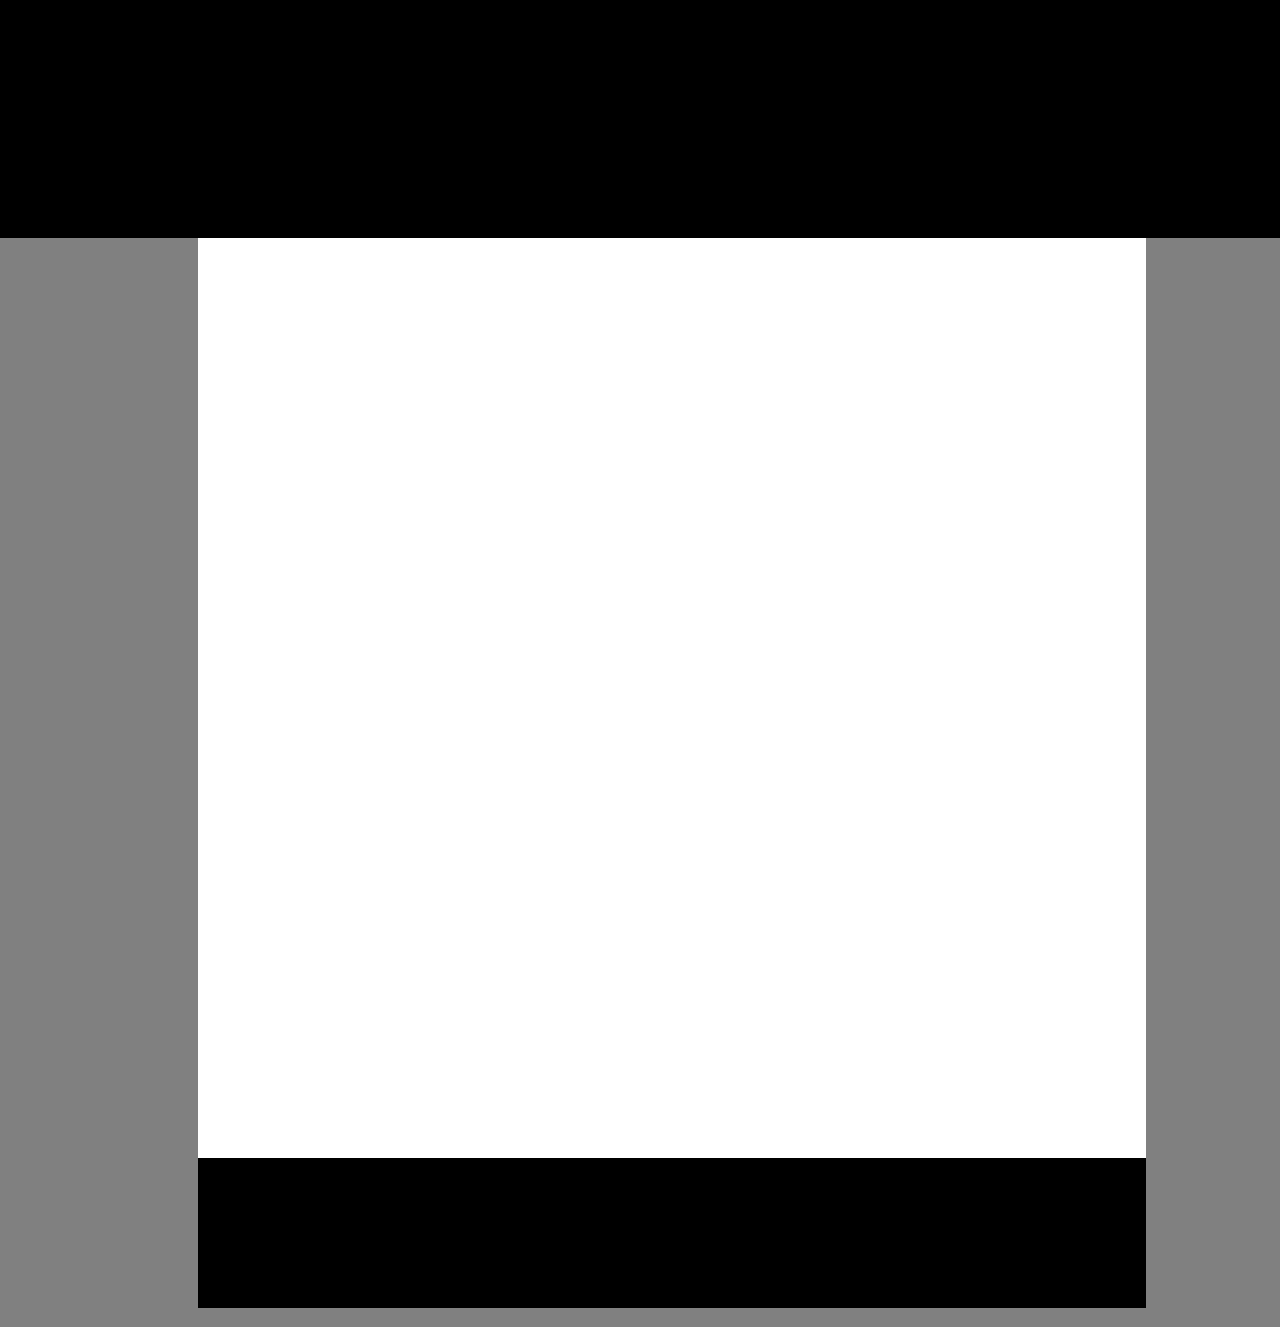
<file: drill-1/index.html>
<!DOCTYPE html>
<html lang="en">
<head>
    <meta charset="UTF-8">
    <meta http-equiv="X-UA-Compatible" content="IE=edge">
    <meta name="viewport" content="width=device-width, initial-scale=1.0">
    <link rel="stylesheet" href="./index.css" />
    <title>Document</title>
</head>
<body>
    <header>
        <h1></h1>
        </header>

        <main>
            
            <h2></h2>
            <h3></h3>
        
        </main>



</body>
</html>
</file>
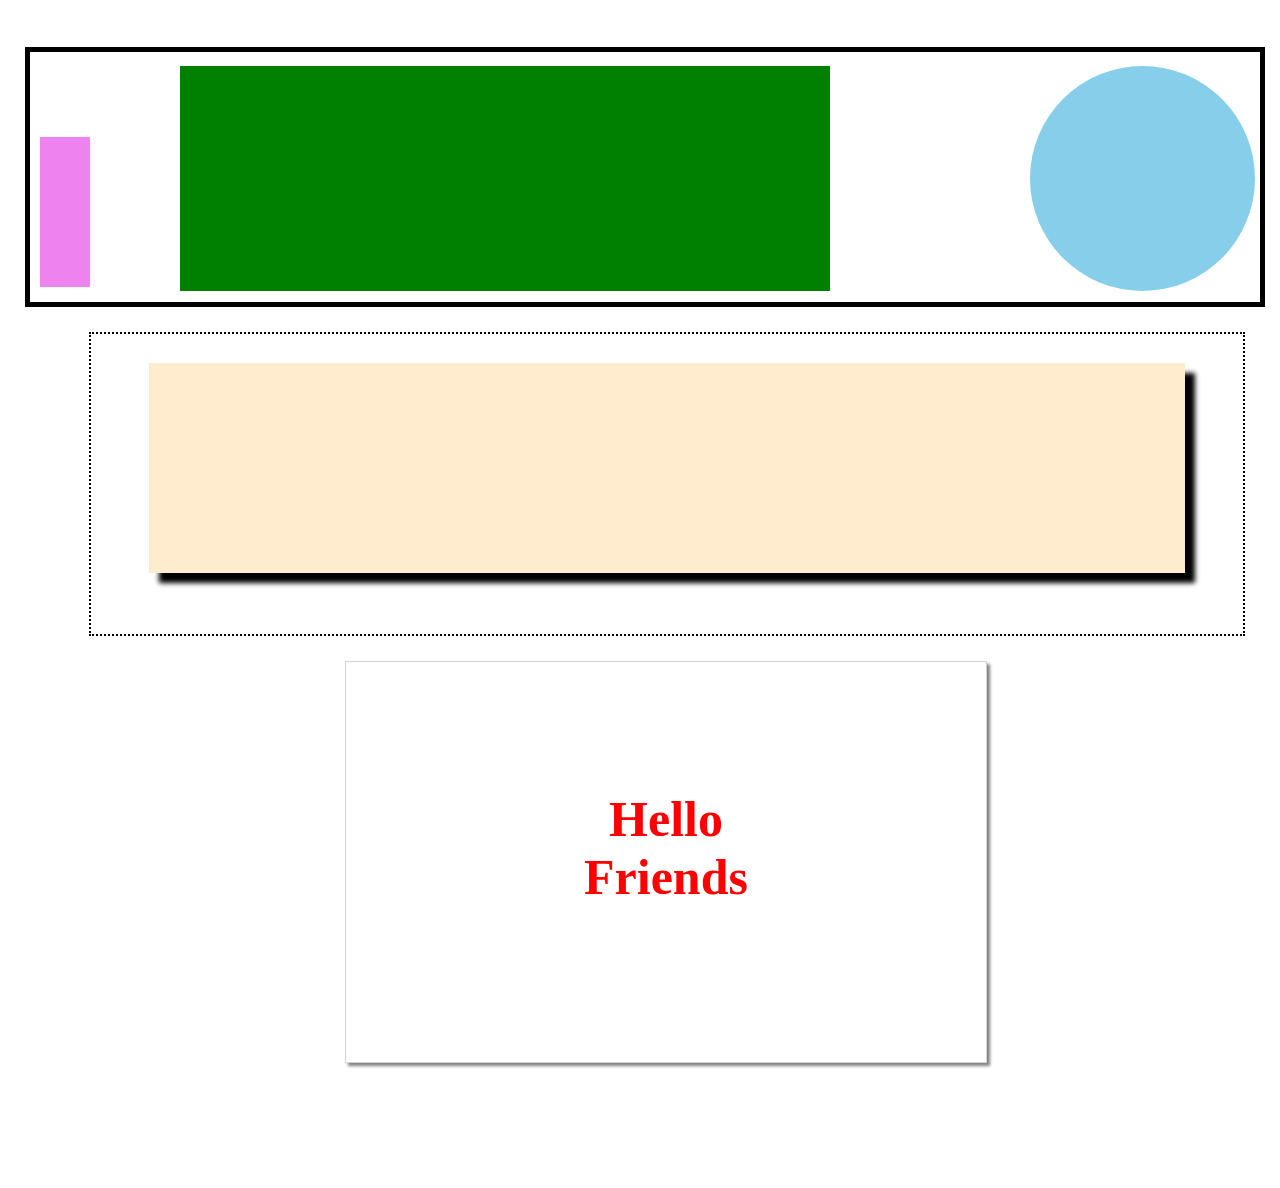
<file: drill-2/index.html>
<!DOCTYPE html>
<html lang="en">
<head>
    <meta charset="UTF-8">
    <meta http-equiv="X-UA-Compatible" content="IE=edge">
    <meta name="viewport" content="width=device-width, initial-scale=1.0">
    <link rel='stylesheet' href="./index.css"/>
    <title></title>
</head>
<body>
    <div class="black-outline">
        <section class="prectangle"></section>
        <section class="gbox"></section>
        <section class="bcircle"></section>
    </div>

    
    <div class="dotted-outline">
        <section class="mid-box"></section>
    </div>


    <div class="last-box">
        <h1 class="friend-text">Hello Friends</h1>
    </div>

</body>
</html>
</file>
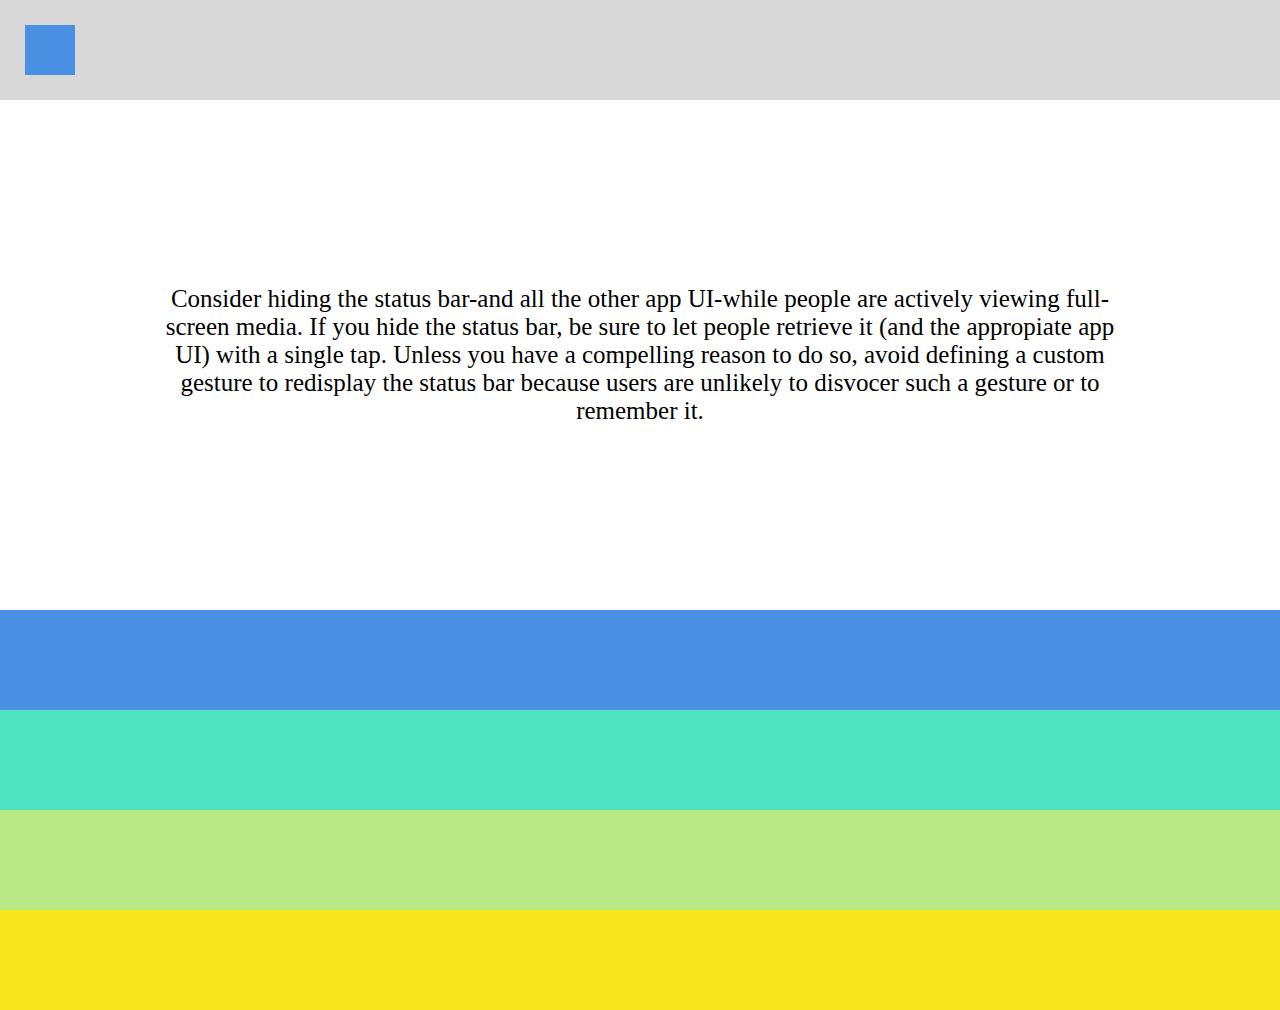
<file: drill-3/index.html>
<!DOCTYPE html>
<html lang="en">
<head>
    <meta charset="UTF-8">
    <meta http-equiv="X-UA-Compatible" content="IE=edge">
    <meta name="viewport" content="width=device-width, initial-scale=1.0">
    <link rel="stylesheet" href="./index.css" />
    <title>Document</title>
</head>
<body>
 
    <div class="box">
        <div class="box-two"></div>
    </div>


    <div class="box-three">
        <div class="box-four"></div>
    </div>


    <div class="box-five">
        <p class="text">Consider hiding the status bar-and all the other app UI-while people are actively
        viewing full-screen media. If you hide the status bar, be sure to let people retrieve it (and the appropiate app UI)
        with a single tap. Unless you have a compelling reason to do so, avoid defining a custom gesture to redisplay the status bar
        because users are unlikely to disvocer such a gesture or to remember it. 
    </p> 
    </div>

    <div class="box-six"></div>

    <div class="box-seven"></div>

    <div class="box-eight"></div>

    <div class="box-nine"></div>


</body>
</html>
</file>
<file: drill-1/index.css>
html{
    background-color:grey;
}

h1{
background-color: black;
width: 120%;
height: 250px;
margin-top: -20px;
margin-left: -10px;
}

h2{
    background-color: white;
    width: 75%;
    height: 950px;
    margin-top: -21px;
    margin-left: 15%;
    margin-right: 15%;
}

h3{
    background-color: black;
    width: 75%;
    height: 150px;
    margin-top: -50px;
    margin-left: 15%;
    margin-right: 15%;
}
</file>
<file: drill-2/index.css>
body{
margin: 0;
padding: 25px;
}


.black-outline{
  margin-top: 22px;
  width: 100%;  
  height: 250px;
  border: 5px solid black;
}

.prectangle{
    background-color: violet;
    width: 50px;
    height: 150px;
    margin-top: 85px;
    margin-left: 10px;
    display:inline-block;
}

.gbox{
    background-color: green;
    width: 650px;
    height: 225px;
    margin-top: -225px;
    margin-left: 150px;
    
}

.bcircle{
    background-color:skyblue;
    width: 225px;
    height: 225px;
    border-radius: 50%;
    margin-left: 1000px;
    margin-top: -225px;
}

.dotted-outline{
margin-top: 25px;
height: 300px;
width: 90vw;
border-style: dotted; 
border-width: 2.5px;
margin-left: 5vw;

}

.mid-box{
    height: 210px;
    width: 90%;
    margin-left: 5%;
    margin-top: 2.5%;
    background-color: blanchedalmond;
    box-shadow: 10px 10px 5px black;

}

.last-box{
    margin-top: 25px;
    width: 50vw;
    height: 400px;
    border-style: solid;
    border-color: lightgrey;
    border-width: 1px;
    box-shadow: 3px 3px 3px gray;
    margin-left: 25vw;
    margin-bottom: 100px;

}

.friend-text{
    width: 30%;
    height: 120px;
    margin-top: 20%;
    margin-left: 35%;
    color: red;
    font-size: 50px;
    text-align: center;

}
</file>
<file: drill-3/index.css>
body, html {
    margin: 0;
    padding: 0;
  }
  
  .box {
    height: 100px;
    width: 100%;
  }
  
  .box-two {
    height: 200px;
    width: 100%;
  }
  
  .box-three {
    background-color: #D8D8D8;
    padding: 25px;
    box-sizing: border-box;
    margin-top: -100px;
  }
  
  .box-four{
    width: 50px;
    height: 50px;
    background-color: #4A90E2;
  }
  
  .box-five {
    background-color: #fff;
    box-sizing: border-box;
    padding: 160px;
    
  }
  
  .box-six {
    background-color: #4A90E2;
    padding: 50px;
  }
  
  .box-seven {
    background-color: #50E3C2;
    padding: 50px;
  }
  
  .box-eight {
    background-color: #B8E986;
    padding: 50px;
  }
  
  .box-nine {
    background-color: #F8E71C;
    padding: 50px
  }

  .text{
      font-size: 25px;
      text-align: center;

  }
</file>
